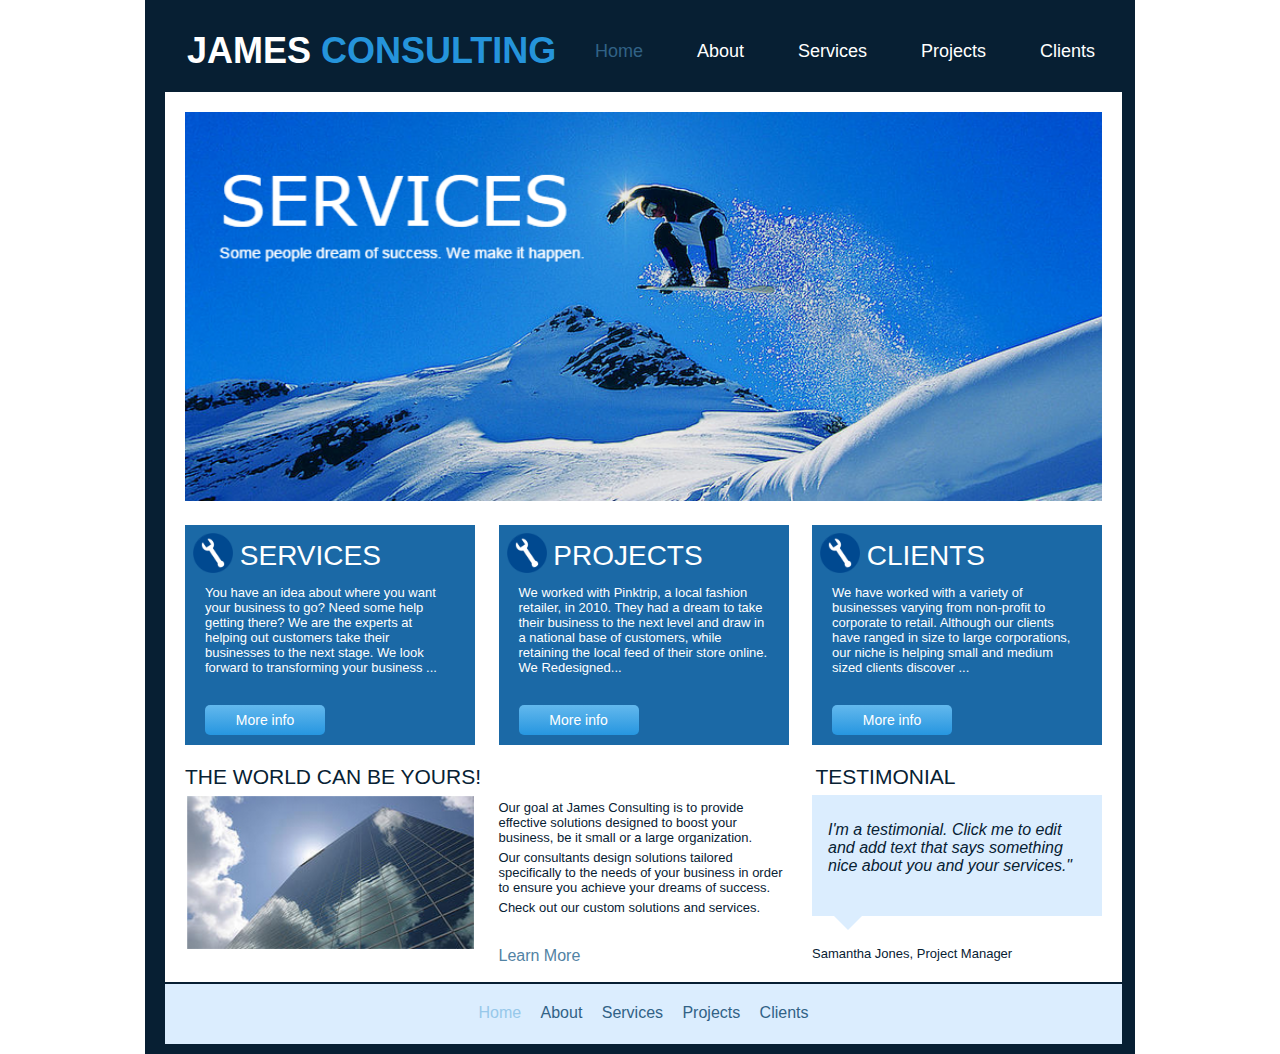
<file: Belt_Exam/index.html>
<!DOCTYPE html>
<html lang="en">
<head>
  <title>James Consulting</title>
  <link rel="stylesheet" type="text/css" href="style.css">
</head>
<body>
  <div id="wrapper">
    <header>
      <h1>JAMES <span class="blue-one">CONSULTING</span></h1>
      <div id="nav-header">
        <a href="#" class="blue-head">Home</a>
        <a href="#" class="white">About</a>
        <a href="#" class="white">Services</a>
        <a href="#" class="white">Projects</a>
        <a href="#" class="white">Clients</a>
      </div>
    </header>
    <div id="white-box">
      <div id="img-box">
        <img src="images/main_img.png" alt="main" class="main-img">
      </div>
      <div class="container">
        <div class="mini-box">
          <div class="box-header">
            <div class="logo-box">
              <img src="images/icon.png" alt="icon" class="icon-img">
            </div>
            <p class="header">SERVICES</p>
          </div>
          <p class="main-text">You have an idea about where you want your business to go? Need some help getting there? We are the experts at helping out customers take their businesses to the next stage. We look forward to transforming your business ...</p>
          <input type="button" value="More info" class="more-info"> 
        </div>
        <div class="mini-box">
          <div class="box-header">
            <div class="logo-box">
              <img src="images/icon.png" alt="icon" class="icon-img">
            </div>
            <p class="header">PROJECTS</p>
          </div>
          <p class="main-text">We worked with Pinktrip, a local fashion retailer, in 2010. They had a dream to take their business to the next level and draw in a national base of customers, while retaining the local feed of their store online.<br>We Redesigned...</p>
          <input type="button" value="More info" class="more-info"> 
        </div>
        <div class="mini-box">
          <div class="box-header">
            <div class="logo-box">
              <img src="images/icon.png" alt="icon" class="icon-img">
            </div>
            <p class="header">CLIENTS</p>
          </div>
          <p class="main-text">We have worked with a variety of businesses varying from non-profit to corporate to retail. Although our clients have ranged in size to large corporations, our niche is helping small and medium sized clients discover ...</p>
          <input type="button" value="More info" class="more-info"> 
        </div>
      </div>
      <div id="mid-row">
        <p class="row-text">THE WORLD CAN BE YOURS!</p> <p class="row-test">TESTIMONIAL</p>
      </div>
      <div class="container">
        <div class="secondary-box">
          <img src="images/building.png" alt="building" class="building-img">
        </div>
        <div class="secondary-box">
          <p class="secondary-text">Our goal at James Consulting is to provide effective solutions designed to boost your business, be it small or a large organization.</p>
          <p class="secondary-text">Our consultants design solutions tailored specifically to the needs of your business in order to ensure you achieve your dreams of success.</p>
          <p class="secondary-text-bottom">Check out our custom solutions and services.</p>
          <a href="#" class="learn-link">Learn More</a>
        </div>
        <div class="secondary-box">
          <div class="speech-bubble">
              <p class="triangle-isosceles">I'm a testimonial. Click me to edit and add text that says something nice about you and your services."</p>
          </div>
        <p class="last-text">Samantha Jones, Project Manager</p>
        </div>
      </div>
    </div>
    <footer>
      <div id="footer-box">
        <a href="3" class="bottom-link">Home</a>
        <a href="#" class="blue-head">About</a>
        <a href="#" class="blue-head">Services</a>
        <a href="#" class="blue-head">Projects</a>
        <a href="#" class="blue-head">Clients</a>
      </div>
    </footer>
  </div>
</body>
</html>
</file>
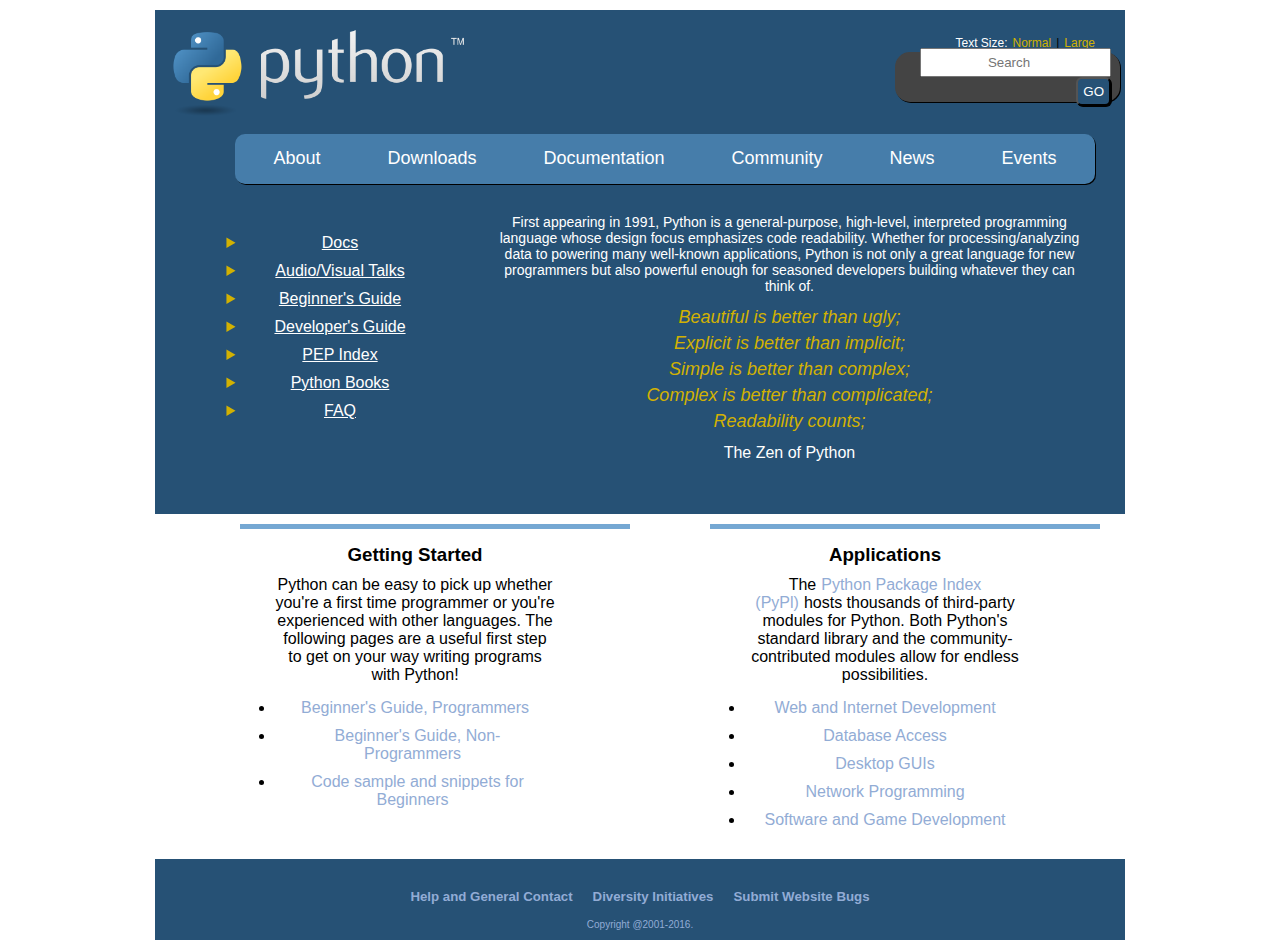
<file: CSS/About_Python/index.html>
<!DOCTYPE html>
<html lang="en">
<head>
  <title>About Python</title>
  <link rel="stylesheet" type="text/css" href="style.css">
</head>
<body>
  <div id="wrapper">
    <header>
      <img src="images/python.png" alt="python" width="350px" >
      <div id="text-size">
        <p class="no-padding">Text Size:<a href="#" class="yellow">Normal</a><span class="black">|</span><a href="#" class="yellow">Large</a></p>
        <div id="search-box">
          <form>
            <input type="search" placeholder="Search">
            <input type="submit" value="GO" class="button">
          </form> 
        </div>
      </div>
    </header>
    <div id="main-container">
      <div id="nav-bar">
        <a href="#" class="nav">About</a>
        <a href="#" class="nav">Downloads</a>
        <a href="#" class="nav">Documentation</a>
        <a href="#" class="nav">Community</a>
        <a href="#" class="nav">News</a>
        <a href="#" class="nav">Events</a>
      </div>
      <div id="nav-list">
        <ul id="nav-bullets">
          <li><a href="#" class="list">Docs</a></li>
          <li><a href="#" class="list">Audio/Visual Talks</a></li>
          <li><a href="#" class="list">Beginner's Guide</a></li>
          <li><a href="#" class="list">Developer's Guide</a></li>
          <li><a href="#" class="list">PEP Index</a></li>
          <li><a href="#" class="list">Python Books</a></li>
          <li><a href="#" class="list">FAQ</a></li>
        </ul>
      </div>
      <div id="main-content">
        <p class="main-text">First appearing in 1991, Python is a general-purpose, high-level, interpreted programming language whose design focus emphasizes code readability. Whether for processing/analyzing data to powering many well-known applications, Python is not only a great language for new programmers but also powerful enough for seasoned developers building whatever they can think of.</p>
        <p class="yellow-text">Beautiful is better than ugly;<br>Explicit is better than implicit;<br>Simple is better than complex;<br>Complex is better than complicated;<br>Readability counts;</p>
        <p>The Zen of Python</p>
      </div>
    </div>
    <div id="box">
      <div id="secondary-container">
        <div id="column">
          <div id="text-box">
            <h3>Getting Started</h3>
            <p>Python can be easy to pick up whether you're a first time programmer or you're experienced with other languages. The following pages are a useful first step to get on your way writing programs with Python!</p>
            <ul class="content-bullets">
              <li><a href="#" class="blue">Beginner's Guide, Programmers</a></li>
              <li><a href="#" class="blue">Beginner's Guide, Non-Programmers</a></li>
              <li><a href="#" class="blue">Code sample and snippets for Beginners</a></li>
            </ul>
          </div>
        </div>
        <div id="column">
          <div id="text-box">
            <h3>Applications</h3>
            <p>The<a href="x" class="blue">Python Package Index (PyPl)</a>hosts thousands of third-party modules for Python. Both Python's standard library and the community-contributed modules allow for endless possibilities.</p>
            <ul class="content-bullets">
              <li><a href="#" class="blue">Web and Internet Development</a></li>
              <li><a href="#" class="blue">Database Access</a></li>
              <li><a href="#" class="blue">Desktop GUIs</a></li>
              <li><a href="#" class="blue">Network Programming</a></li>
              <li><a href="#" class="blue">Software and Game Development</a></li>
            </ul>
          </div>
        </div>
      </div>
    </div>
    <footer>
      <h5><a href="#" class="blue">Help and General Contact</a></h5>
      <h5><a href="#" class="blue">Diversity Initiatives</a></h5>
      <h5><a href="#" class="blue">Submit Website Bugs</a></h5>
    </footer>
    <div class="copyright">
      <p id="copyright">Copyright @2001-2016.</p>
    </div>
  </div>
</body>
</html>
</file>
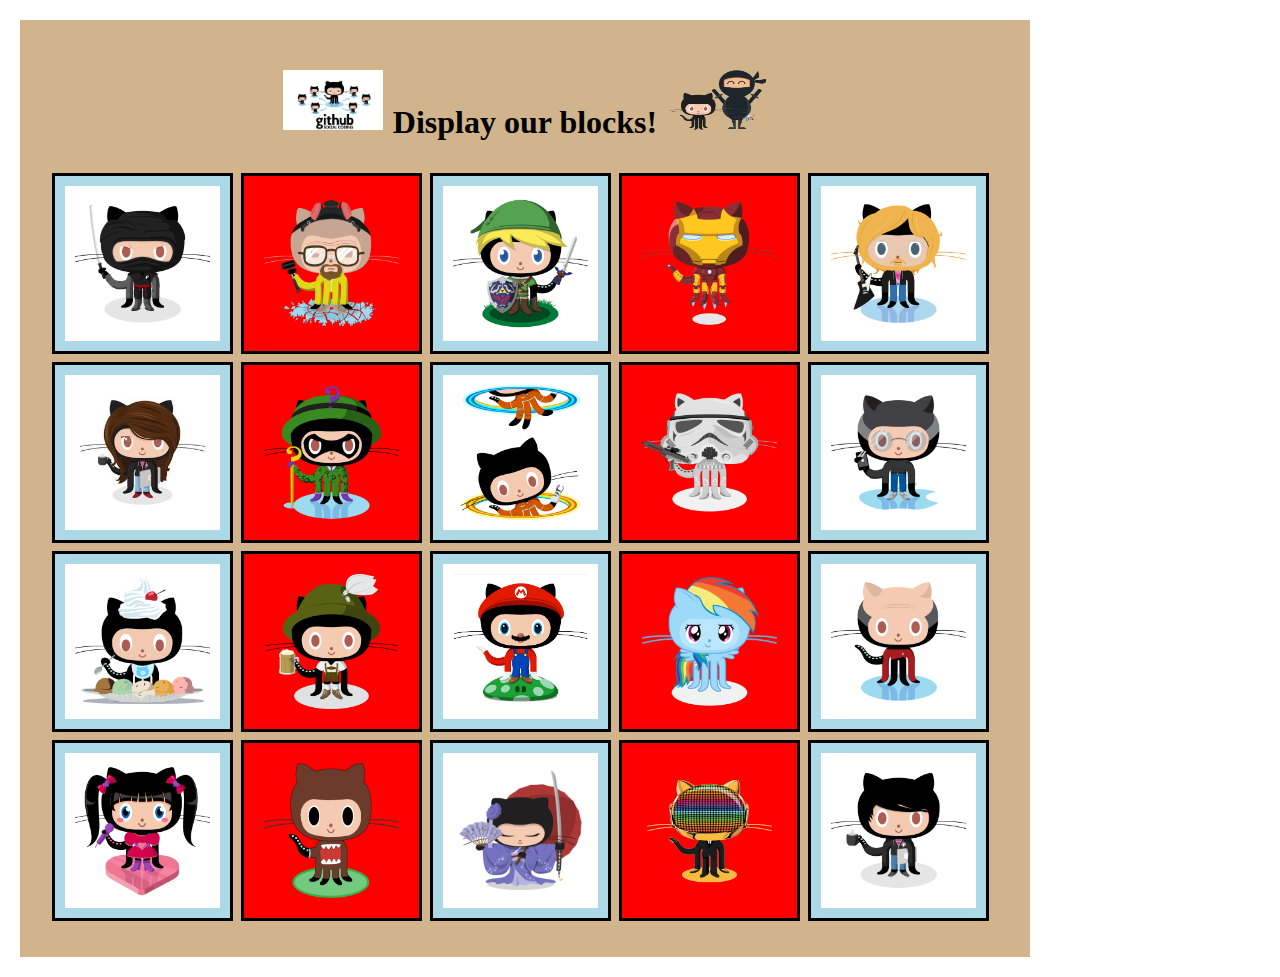
<file: CSS/Displaying_Blocks/index.html>
<!DOCTYPE html>
<html lang="en">
<head>
  <title>Position Practice</title>
  <link rel="stylesheet" type="text/css" href="style.css">
</head>
<body>
  <div id="wrapper">
    <div id="header">
      <h1><img src="images/github.jpg" alt="github" width="100" height="60" class="file">Display our blocks!<img src="images/catandninja.png" alt="catandninja" width="100" height="60" class="file"></h1>
    </div>
    <div id="main_content">
      <img src="images/dojocat.jpg" alt="dojocat" class="blue">
      <img src="images/heisencat.png" alt="heisencat" class="red">
      <img src="images/linkcat.png" alt="linkcat" class="blue">
      <img src="images/ironcat.png" alt="ironcat" class="red">
      <img src="images/defunktocat.png" alt="defunktocat" class="blue">
      <img src="images/coder2.jpg" alt="coder2" class="blue">
      <img src="images/riddlocat.png" alt="riddlocat" class="red">
      <img src="images/chellocat.jpg" alt="chellocat" class="blue">
      <img src="images/stormtroopocat.png" alt="stormtroopocat" class="red">
      <img src="images/visionary.jpg" alt="visionary" class="blue">
      <img src="images/cherry.jpg" alt="cherry" class="blue">
      <img src="images/oktobercat.png" alt="oktobercat" class="red">
      <img src="images/mario.png" alt="mario" class="blue">
      <img src="images/cooler.png" alt="cooler" class="red">
      <img src="images/jean-luc-picat.jpg" alt="jean-luc-picat" class="blue">
      <img src="images/aidorucat.png" alt="aidorucat" class="blue">
      <img src="images/domo-cat.png" alt="domo-cat" class="red">
      <img src="images/kantana.jpg" alt="kantana" class="blue">
      <img src="images/daftpunk.gif" alt="daftpunk" class="red">
      <img src="images/codercat.jpg" alt="codercat" class="blue">
    </div>
  </div>
</body>
</html>
</file>
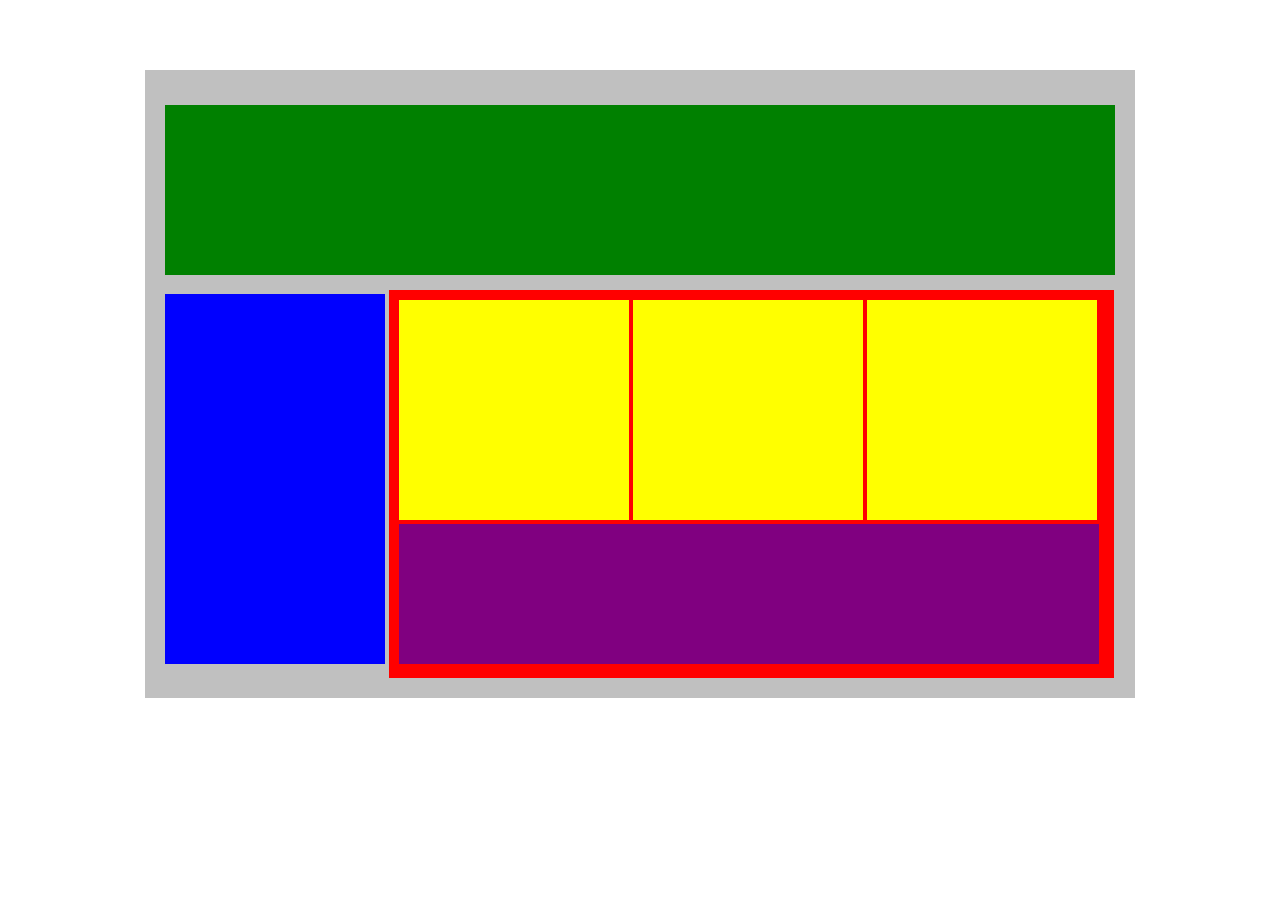
<file: CSS/Plotting_Blocks/index.html>
<!DOCTYPE html>
<html lang="en">
   <head>
      <title>Position Practice</title>
      <link rel="stylesheet" type="text/css" href="style.css">
   </head>
   <body>
       <div id="wrapper">
         <div id="header"></div>
         <div id="navigation"></div>
         <div id="main_content">
            <div class="subcontents"></div>
            <div class="subcontents"></div>
            <div class="subcontents"></div>
            <div id="advertisement"></div>
         </div>
      </div><!-- end of wrapper -->
   </body>
</html>
</file>
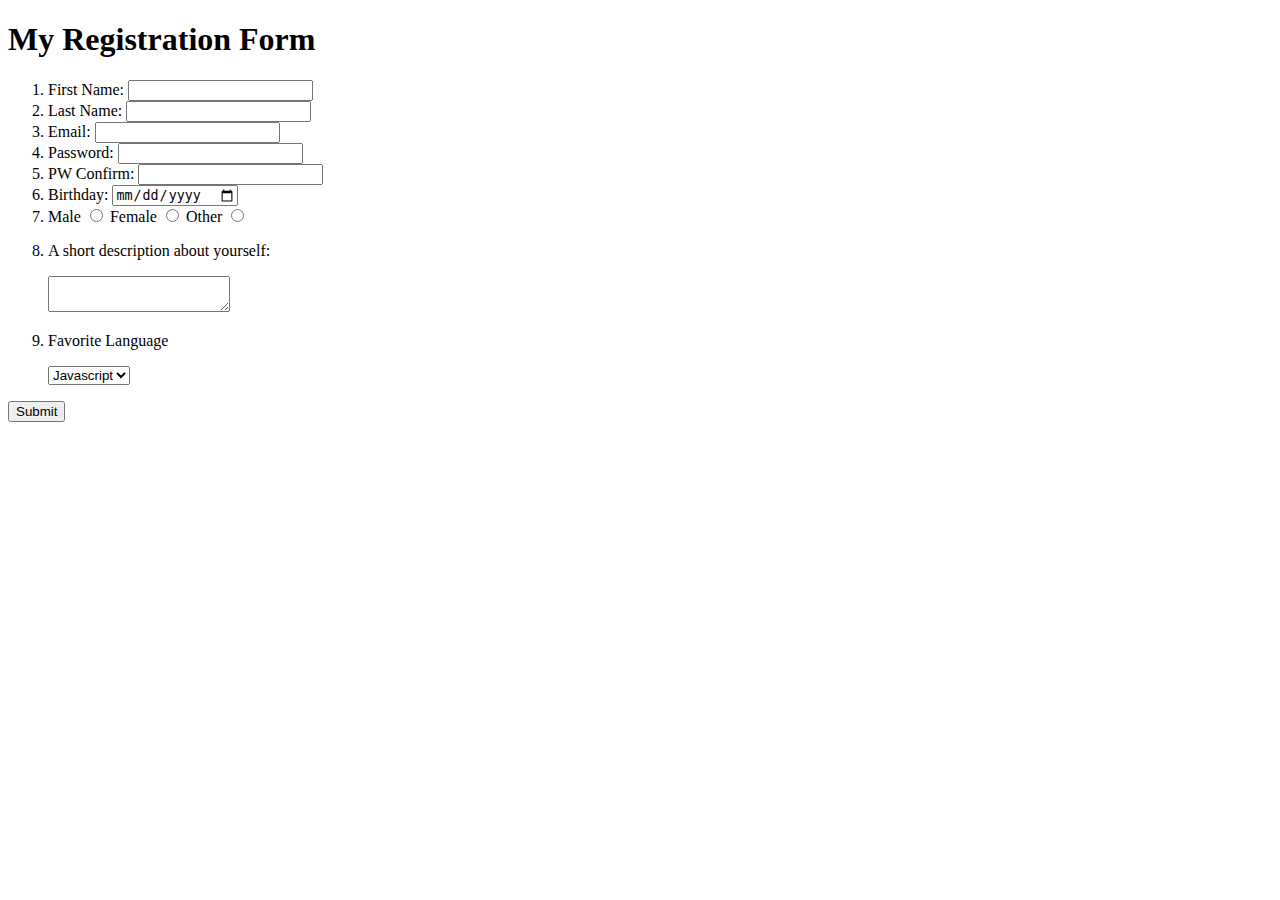
<file: HTML/Registration_Form/index.html>
<!DOCTYPE html>
<html>
  <head>
    <h1>My Registration Form</h1>
  </head>
  <body>
    <ol>
      <li>
        <label for="first_name">First Name:</label>
        <input type="text" id="first_name" name="first_name">
      </li><li>
        <label for="last_name">Last Name:</label>
        <input type="text" id="last_name" name="last_name">
      </li><li>
        <label for="email">Email:</label>
        <input type="text" id="email" name="email">
      </li><li>
        <label for="password">Password:</label>
        <input type="password" id="password" name="password">
      </li><li>
        <label for="password">PW Confirm:</label>
        <input type="password" id="pwconfirm" name="pwconfirm">
      </li><li>
        <label for="birthday">Birthday:</label>
        <input type="date" id="birthday" name="birthday">
      </li><li>
        <label for="male">Male</label>
        <input type="radio" id="male" name="gender" value="male">
        <label for="female">Female</label>
        <input type="radio" id="female" name="gender" value="female">
        <label for="other">Other</label>
        <input type="radio" id="other" name="gender" value="other">
      </li><li>
        <p>A short description about yourself:</p>
        <textarea name="description"></textarea>
      </li><li>
        <p>Favorite Language</p>
        <select name="language">
          <option value="Javascript">Javascript</option>
          <option value="Python">Python</option>
          <option value="C#">C#</option>
        </select>
      </li>
    </ol>
    <input type="submit" value="Submit">
  </body>
</html>
</file>
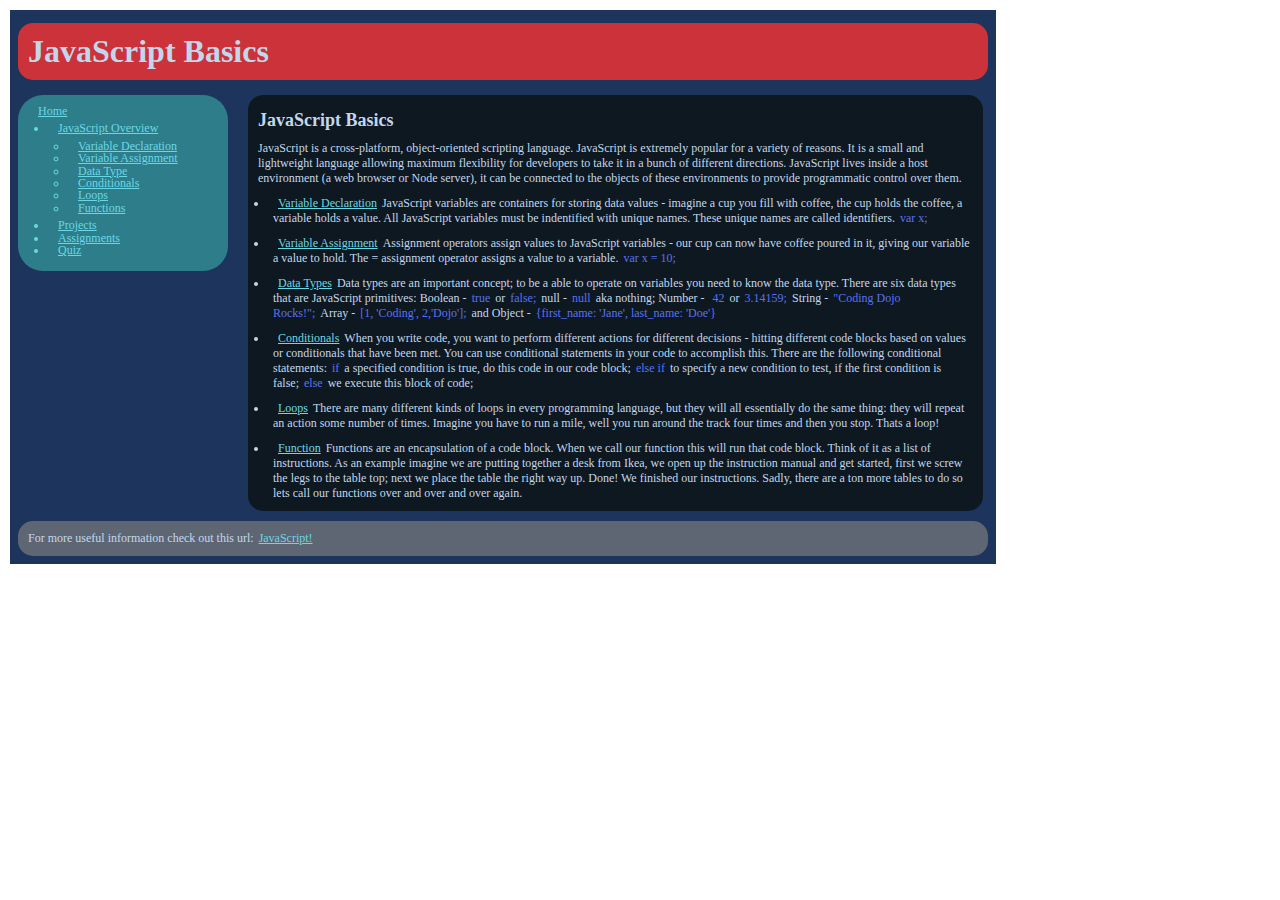
<file: Javascript/Javascript_Basics/index.html>
<!DOCTYPE html>
<html lang="en">
  <head>
    <title>Position Practice</title>
    <link rel="stylesheet" type="text/css" href="style.css">
  </head>
  <body>
    <div id="wrapper">
      <div id="header">
        <h1>JavaScript Basics</h1>
      </div>
      <div id="navigation">
        <p><a href="#">Home</a></p>
        <ul>
          <li><a href="#">JavaScript Overview</a></li>
            <ul>
              <li><a href="#">Variable Declaration</a></li>
              <li><a href="#">Variable Assignment</a></li>
              <li><a href="#">Data Type</a></li>
              <li><a href="#">Conditionals</a></li>
              <li><a href="#">Loops</a></li>
              <li><a href="#">Functions</a></li>
            </ul>
          <li><a href="#">Projects</a></li>
          <li><a href="#">Assignments</a></li>
          <li><a href="#">Quiz</a></li>
        </ul>
      </div>
      <div id="main_content">
        <h2>JavaScript Basics</h2>
        <p>JavaScript is a cross-platform, object-oriented scripting language. JavaScript is extremely popular for a variety of reasons. It is a small and lightweight language allowing maximum flexibility for developers to take it in a bunch of different directions. JavaScript lives inside a host environment (a web browser or Node server), it can be connected to the objects of these environments to provide programmatic control over them.</p>
        <li id="main-list"><a href="#">Variable Declaration</a>JavaScript variables are containers for storing data values - imagine a cup you fill with coffee, the cup holds the coffee, a variable holds a value. All JavaScript variables must be indentified with unique names. These unique names are called identifiers.<span class = darkText>var x;</span></li>
        <li id="main-list"><a href="#">Variable Assignment</a>Assignment operators assign values to JavaScript variables - our cup can now have coffee poured in it, giving our variable a value to hold. The = assignment operator assigns a value to a variable.<span class= darkText>var x = 10;</span></li>
        <li id="main-list"><a href="#">Data Types</a>Data types are an important concept; to be a able to operate on variables you need to know the data type. There are six data types that are JavaScript primitives: Boolean -<span class=darkText>true</span>or<span class=darkText>false;</span>null -<span class=darkText>null</span>aka nothing; Number - <span class=darkText>42</span>or<span class=darkText>3.14159;</span>String -<span class=darkText>"Coding Dojo Rocks!";</span>Array -<span class=darkText>[1, 'Coding', 2,'Dojo'];</span>and Object -<span class=darkText>{first_name: 'Jane', last_name: 'Doe'}</span></li>
        <li id="main-list"><a href="#">Conditionals</a>When you write code, you want to perform different actions for different decisions - hitting different code blocks based on values or conditionals that have been met. You can use conditional statements in your code to accomplish this. There are the following conditional statements:<span class=darkText>if</span>a specified condition is true, do this code in our code block;<span class=darkText>else if</span>to specify a new condition to test, if the first condition is false;<span class=darkText>else</span>we execute this block of code;</li>
        <li id="main-list"><a href="#">Loops</a>There are many different kinds of loops in every programming language, but they will all essentially do the same thing: they will repeat an action some number of times. Imagine you have to run a mile, well you run around the track four times and then you stop. Thats a loop!</li>
        <li id="main-list"><a href="#">Function</a>Functions are an encapsulation of a code block. When we call our function this will run that code block. Think of it as a list of instructions. As an example imagine we are putting together a desk from Ikea, we open up the instruction manual and get started, first we screw the legs to the table top; next we place the table the right way up. Done! We finished our instructions. Sadly, there are a ton more tables to do so lets call our functions over and over and over again.</li>
      </div>
      <div id="footer">
        <p>For more useful information check out this url:<a href="#">JavaScript!</a></p>
      </div>
    </div>
  </body>
</html>
</file>
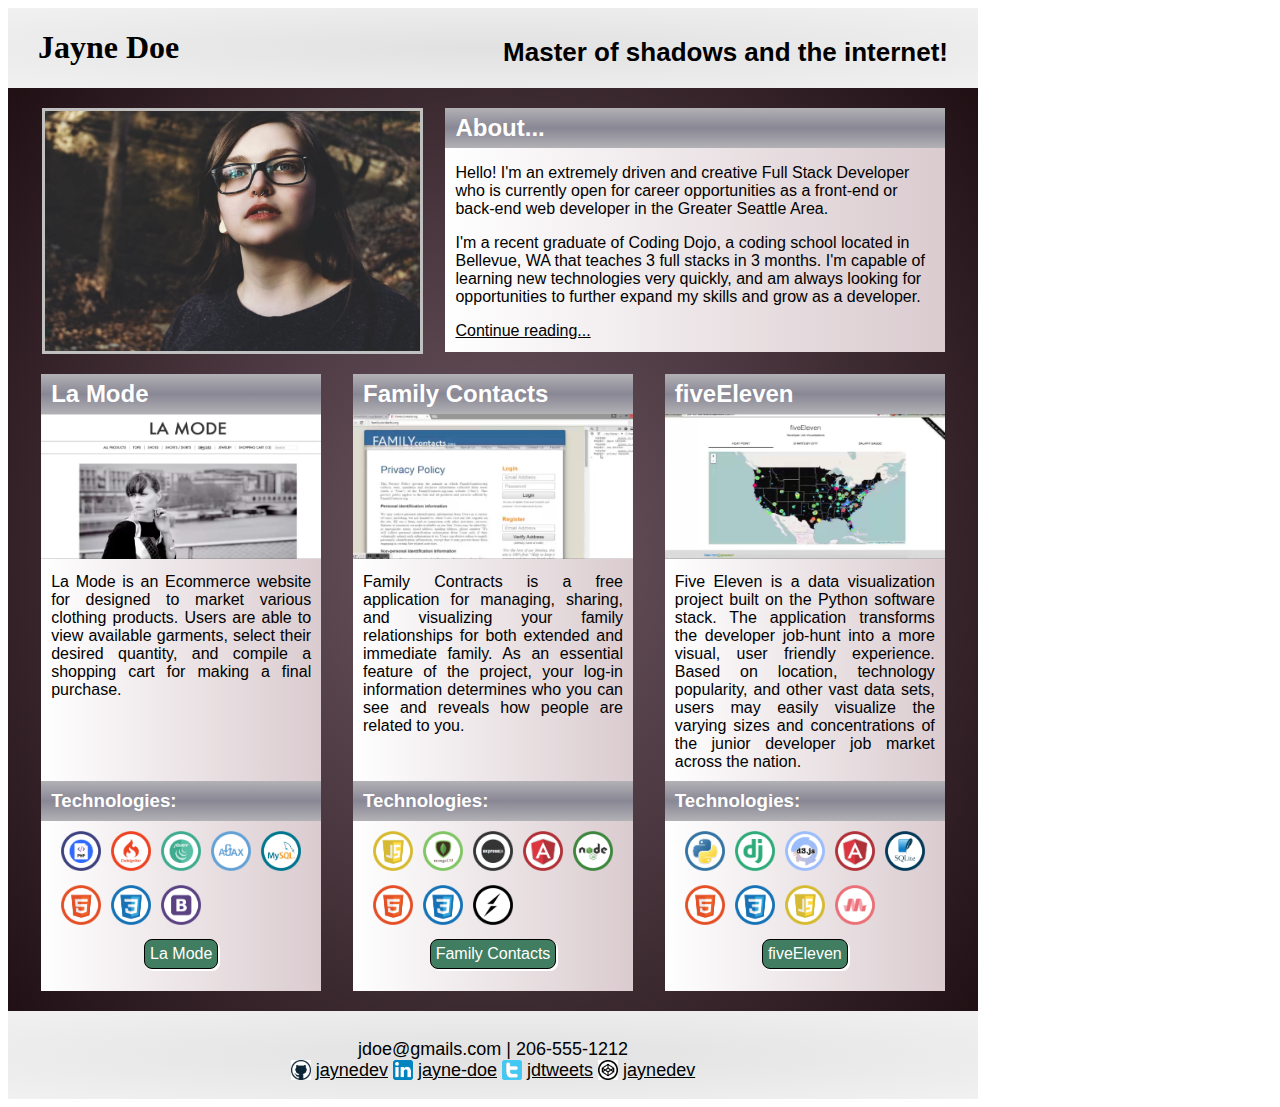
<file: Javascript/Portfolio/index.html>
<!DOCTYPE html>
<html lang="en">
  <head>
    <title>Jayne Doe - Portfolio</title>
    <link rel="stylesheet" type="text/css" href="style.css">
  </head>
  <body>
    <div id="wrapper">
      <div id="header">
        <h1 class="name">Jayne Doe</h1>
        <h1 class="secondary">Master of shadows and the internet!</h1>
      </div>
      <div id="self-image">
        <img src="images/photo_of_me.jpg" alt="self-image" style="width:375px;height:240px;">
      </div>
      <div class="about">
        <div class="banner">
          <h2>About...</h2>
        </div>
        <div class="about-text">
          <p>Hello! I'm an extremely driven and creative Full Stack Developer who is currently open for career opportunities as a front-end or back-end web developer in the Greater Seattle Area.</p>
          <p>I'm a recent graduate of Coding Dojo, a coding school located in Bellevue, WA that teaches 3 full stacks in 3 months. I'm capable of learning new technologies very quickly, and am always looking for opportunities to further expand my skills and grow as a developer.</p>
          <a href="#">Continue reading...</a>
        </div>
      </div>
      <div class="container">
        <div class="item">
          <div class="banner">
            <h2>La Mode</h2>
          </div>
          <img src="images/lamode.png" alt="lamode" style="width:280px;height:145px;">
          <div class="text-box">
            <p class="margin">La Mode is an Ecommerce website for designed to market various clothing products. Users are able to view available garments, select their desired quantity, and compile a shopping cart for making a final purchase.</p>
          </div>
        </div>
        <div class="item">
          <div class="banner">
            <h2>Family Contacts</h2>
          </div>
          <img src="images/familycontacts.png" alt="familycontacts" style="width:280px;height:145px;">
          <div class="text-box">
            <p class="margin">Family Contracts is a free application for managing, sharing, and visualizing your family relationships for both extended and immediate family. As an essential feature of the project, your log-in information determines who you can see and reveals how people are related to you.</p>
          </div>
        </div>
        <div class="item">
          <div class="banner">
            <h2>fiveEleven</h2>
          </div>
          <img src="images/fiveEleven.png" alt="fiveEleven" style="width:280px;height:145px;">
          <div class="text-box">
            <p class="margin">Five Eleven is a data visualization project built on the Python software stack. The application transforms the developer job-hunt into a more visual, user friendly experience. Based on location, technology popularity, and other vast data sets, users may easily visualize the varying sizes and concentrations of the junior developer job market across the nation.</p>
          </div>
        </div>
      </div>
      <div class="container">
        <div class="item">
          <div class="banner">
            <h3>Technologies:</h3>
          </div>
          <div class="text-box">
            <div class="logo"><img src="images/php.png" alt="php" style="width:40px;height:40px;"></div>
            <div class="logo"><img src="images/codeigniter.png" alt="igniter" style="width:40px;height:40px;"></div>
            <div class="logo"><img src="images/jQuery.png" alt="jquery" style="width:40px;height:40px;"></div>
            <div class="logo"><img src="images/ajax.png" alt="ajax" style="width:40px;height:40px;"></div>
            <div class="logo"><img src="images/mysql.png" alt="mysql" style="width:40px;height:40px;"></div>
            <div class="logo"><img src="images/HTML.png" alt="html" style="width:40px;height:40px;"></div>
            <div class="logo"><img src="images/CSS.png" alt="css" style="width:40px;height:40px;"></div>
            <div class="logo"><img src="images/bootstrap.png" alt="bootstrap" style="width:40px;height:40px;"></div>
          </div>
          <div class="submit">
            <input type="submit" value="La Mode" class="button"> 
          </div>
        </div>
        <div class="item">
          <div class="banner">
            <h3>Technologies:</h3>
          </div>
          <div class="text-box">
            <div class="logo"><img src="images/JavaScript.png" alt="javascript" style="width:40px;height:40px;"></div>
            <div class="logo"><img src="images/mongodb.png" alt="mongodb" style="width:40px;height:40px;"></div>
            <div class="logo"><img src="images/expressjs.png" alt="expressjs" style="width:40px;height:40px;"></div>
            <div class="logo"><img src="images/angular.png" alt="angular" style="width:40px;height:40px;"></div>
            <div class="logo"><img src="images/nodejs.png" alt="nodejs" style="width:40px;height:40px;"></div>
            <div class="logo"><img src="images/HTML.png" alt="html" style="width:40px;height:40px;"></div>
            <div class="logo"><img src="images/CSS.png" alt="css" style="width:40px;height:40px;"></div>
            <div class="logo"><img src="images/socket.png" alt="socket" style="width:40px;height:40px;"></div>
          </div>
          <div class="submit">
            <input type="submit" value="Family Contacts" class="button"> 
          </div>
        </div>
        <div class="item">
          <div class="banner">
            <h3>Technologies:</h3>
          </div>
          <div class="text-box">
            <div class="logo"><img src="images/python.png" alt="python" style="width:40px;height:40px;"></div>
            <div class="logo"><img src="images/django.png" alt="django" style="width:40px;height:40px;"></div>
            <div class="logo"><img src="images/d3.png" alt="d3" style="width:40px;height:40px;"></div>
            <div class="logo"><img src="images/angular.png" alt="angular" style="width:40px;height:40px;"></div>
            <div class="logo"><img src="images/sqlite.png" alt="sqlite" style="width:40px;height:40px;"></div>
            <div class="logo"><img src="images/HTML.png" alt="html" style="width:40px;height:40px;"></div>
            <div class="logo"><img src="images/CSS.png" alt="css" style="width:40px;height:40px;"></div>
            <div class="logo"><img src="images/JavaScript.png" alt="javascript" style="width:40px;height:40px;"></div>
            <div class="logo"><img src="images/materialize.png" alt="materialize" style="width:40px;height:40px;"></div>
          </div>
          <div class="submit">
            <input type="submit" value="fiveEleven" class="button"> 
          </div>
        </div>
      </div>
      <footer>
        <p>jdoe@gmails.com | 206-555-1212<br><img src="images/github.png" alt="github" style="width:20px;height:20px;" class="link"> <a href="#">jaynedev</a> <img src="images/linkedin.png" alt="linkedin" style="width:20px;height:20px;" class="link"> <a href="#">jayne-doe</a> <img src="images/twitter.png" alt="twitter" style="width:20px;height:20px;" class="link"> <a href="#">jdtweets</a> <img src="images/codepen.png" alt="codepen" style="width:20px;height:20px;" class="link"> <a href="#">jaynedev</a></p>
      </footer>
    </div>
  </body>
</html>
</file>
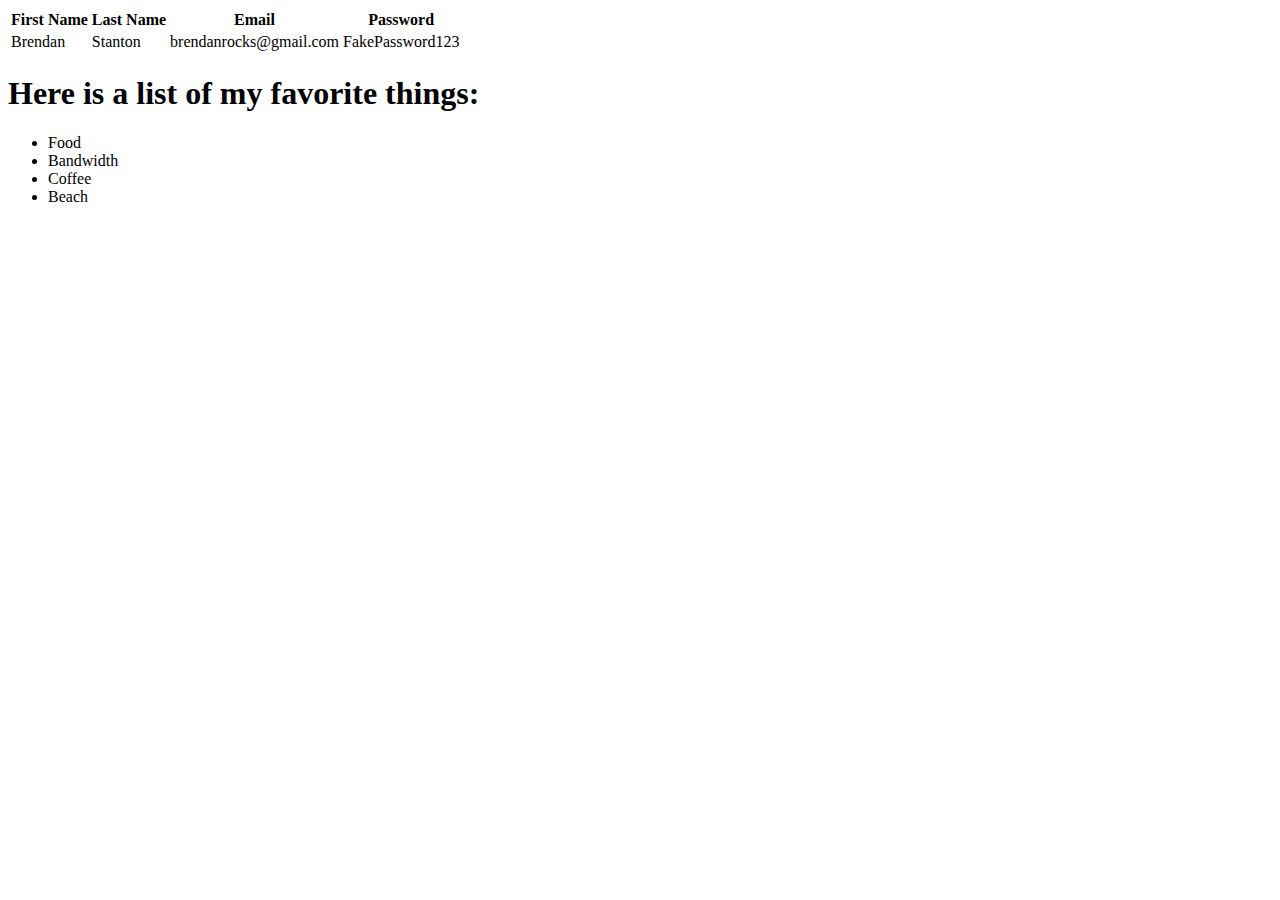
<file: HTML/Indentation_Practice/TooManyIndents.html>
<!DOCTYPE html>
<html>
  <head>
    <title>Basic II</title>
  </head>
  <body>
    <table> 
      <thead>
        <tr>
          <th>First Name</th>
          <th>Last Name</th>
          <th>Email</th>
          <th>Password</th>
        </tr>
      </thead>
      <tbody>
        <tr>
          <td>Brendan</td>
          <td>Stanton</td>
          <td>brendanrocks@gmail.com</td>
          <td> FakePassword123 </td>
        </tr>
      </tbody>
    </table>
    <h1>Here is a list of my favorite things:</h1>
    <ul>
      <li>Food</li>
      <li>Bandwidth</li>
      <li>Coffee</li>
      <li>Beach</li>
    </ul>
  </body>
</html>
</file>
<file: Belt_Exam/style.css>
* {
  margin: 0px;
  padding: 0px;
  font-family: sans-serif;
}
header {
  display: flex;
  margin-top: 20px;
  padding-left: 20px;
  padding-right: 20px;
  justify-content: space-between;
  align-items: center;
  min-height: 20px;
}
footer {
  display: flex;
  justify-content: center;
  align-items: center;
  background-color: rgb(219, 237, 254);
  width: 957px;
  height: 60px;
  margin: 2px 8px 0px 10px;
}
h1 {
  color: white;
  padding-left: 12px;
  font-size: 36px;
}
h2 {
  vertical-align: top;
}
#wrapper {
  width: 970px;
  background-color: rgb(7, 31, 51);
  padding: 10px;
  margin: 0 auto;
}
#nav-header {
  display: flex;
  justify-content: space-between;
  width: 500px;
  font-size: 18px;
  padding-right: 10px;
}
#white-box {
  width: 957px;
  margin: 20px 8px 0px 10px;
  background-color: white;
  min-height: 875px;
  padding-top: 15px;
}
#img-box {
  display: block;
  margin-left: 20px;
  margin-top: 5px;
  min-height: 100px;
  width: 917px;
}
#mid-row {
  width: 917px;
  height: 20px;
  margin: 20px 0px -10px 20px;
}
#footer-box {
  display: flex;
  justify-content: space-between;
  align-items: baseline;
  margin-top: 10px;
  width: 330px;
  height: 30px;
}
.container {
  width: 917px;
  display: flex;
  justify-content: space-between;
  min-height: 200px;
  margin-left: 20px;
  margin-bottom: 10px;
}
.mini-box {
  width: 270px;
  height: 200px;
  margin-top: 20px;
  padding: 10px;
  background-color: rgb(27, 105, 166);
}
.secondary-box {
  width: 290px;
  margin-top: 20px;
  height: 160px;
}
.box-header {
  display: flex;
  justify-content: flex-start;
  width: 290px;
  height: 40px;
}
.logo-box {
  border-radius: 15px;
  background-color: white;
  height: 85%;
  width: 12%;
  margin-right: 10px;
}

.more-info {
  width: 120px;
  height: 30px;
  background-image: linear-gradient(rgb(99, 184, 237), rgb(38, 150, 224));
  margin-left: 10px;
  border-radius: 5px;
  color: white;
  font-size: 14px;
  border: 0px
}
.row-text {
  color: rgb(7, 33, 51);
  font-size: 21px;
  margin-right: 330px;
  display: inline-block;
}
.row-test {
  color: rgb(7, 33, 51);
  font-size: 21px;
  display: inline-block;
}
.main-text {
  color: white;
  margin-left: 10px;
  margin: 10px 10px 30px 10px;
  font-size: 13px;
}
.secondary-text {
  color: rgb(7, 33, 51);
  margin-top: 5px;
  text-align: left;
  font-size: 13px;
}
.secondary-text-bottom {
  color: rgb(7, 33, 51);
  margin-top: 5px;
  text-align: left;
  font-size: 13px;
  margin-bottom: 32px;
}
.last-text {
  color: rgb(7, 33, 51);
  margin-top: 5px;
  margin-bottom: -10px;
  text-align: left;
  font-size: 13px;
}
.main-img {
  width: 100%;
}
.building-img {
  width: 100%;
}
.header {
  margin-top: 5px;
  font-size: 28px;
  color: white;
}
.icon-img {
  display: inline-block;
  height: 40px;
  width: 40px;
  margin: -2px 10px 0px -2px;
}
.blue-one {
  color: rgb(37, 148, 219);
}
.triangle-isosceles {
  position: relative;
  padding: 15px;
  margin: 16px 0px 30px 0px;
  color: rgb(7, 33, 51);
  border: solid 1px;
  border-color: rgb(219, 237, 254);
  background-color: rgb(219, 237, 254);
  font-style: italic;
  padding-top: 25px;
  padding-bottom: 40px;
  margin-top: 0px;
}
.triangle-isosceles:after {
  content: "";
  position: absolute;
  bottom: -15px;
  left: 20px;
  border-width: 15px 15px 0;
  border-style: solid;
  border-color: rgb(219, 237, 254) transparent;
  display: block;
  width: 0;
}
a.blue-head:link {
  color: rgb(49, 98, 134);
  text-decoration: none;
}
a.blue-head:visited {
  color: rgb(49, 98, 134);
}
a.learn-link:link {
  text-decoration: none;
  color: rgb(82, 131, 164);
}
a.learn-link:visited {
  color: rgb(82, 131, 164);
}
a.white:link {
  color: white;
  text-decoration: none;
}
a.white:visited {
  color: white;
}
a.bottom-link:link {
  color: rgb(151, 200, 234);
  text-decoration: none;
}
a.bottom-link:visited {
  color: rgb(151, 200, 234);
}
</file>
<file: Javascript/Javascript_Basics/style.css>
*{ 
  margin: 0px;
  padding: 5px;
}
#wrapper{
  width: 970px;
  background-color: rgb(29, 52, 92);
  padding: 8px;
}
#header{
  display: flex;
  text-align: center;
  min-height: 20px;
  background-color: rgb(204,50,58);
  border-radius: 15px;
  margin: 5px auto;
  color: rgb(195,215,235);
}
#navigation{
  margin-top:10px;
  vertical-align: top;
  padding: 10px;
  padding-right: 0px;
  margin-left: auto;
  min-height: 100px;
  width: 200px;
  background-color: rgb(46,125,139);
  color: rgb(105,216,228);
  border-radius: 25px;
  line-height: 0.2;
  display:inline-block;
  font-size: 12px;
}
#main_content{
  padding-top: 10px;
  margin-top:10px;
  margin-left: 16px;
  align-self: flex-end;
  border-radius: 15px;
  min-height: 350px;
  width: 725px;
  background-color: rgb(14, 24, 33);
  display:inline-block;
  color: rgb(195,215,235);
  font-size: 12px;
}

#footer{
  margin-top:10px;
  min-height: 15px;
  border-radius: 15px;
  color: rgb(195,215,235);
  width: 960px;
  background-color: rgb(94,102,115);
  display:inline-block;
  font-size: 12px;
}

a { 
  color: rgb(105,216,228); 
} 

ul {
  padding-left: 20px;
}

.darkText{
  color: rgb(88, 114, 244);
}

#main-list{
  margin-left: 15px;
}
</file>
<file: Javascript/Portfolio/style.css>
* {
  font-family: sans-serif;
}
#wrapper {
  width: 970px;
  background-image: radial-gradient(rgb(111, 89, 100), rgb(26, 10, 14));
  padding: 0px;
}

#header {
  display: flex;
  justify-content: space-between;
  background-image: radial-gradient(rgb(225, 225, 225), rgb(241, 241, 241));
  color: black;
}

#self-image {
  margin: 20px 5px 20px 34px;
  vertical-align: top;
  height: 240px;
  display: inline-block;
  border-style: solid;
  border-color: rgb(192, 192, 192);
}

.about {
  margin: 20px 26px 20px 13px;
  background-image: linear-gradient(to right, rgb(255, 255, 255), rgb(218, 203, 207));
  width: 500px;
  height: 244px;
  display: inline-block;
}

.container {
  display: flex;
  justify-content: space-evenly;
  padding-left: 20px;
  padding-right: 20px;
}

.item {
  justify-content: space-evenly;
  background-image: linear-gradient(to right, rgb(255, 255, 255), rgb(218, 203, 207));
  width: 280px;
  min-height: 210px;
}

.item+.item {
  justify-content: space-evenly;
  margin-left: 2%;
}

.banner {
  display: flex;
  align-items: center;
  padding-top: 0px;
  padding-bottom: 0px;
  height: 40px;
  color: white;
  padding-left: 10px;
  background-image: linear-gradient(rgb(178, 177, 181), rgb(136, 135, 148), rgb(178, 177, 181));
}

footer {
  padding-top: 10px;
  display: flex;
  justify-content: center;
  font-size: 18px;
  min-height: 50px;
  background-color: white;
  margin-top: 20px;
  color: black;
  padding-left: 10px;
  padding-right: 10px;
  text-align: center;
  background-image: radial-gradient(rgb(225, 225, 225), rgb(241, 241, 241));
}
.about-text {
  padding-left: 10px;
  padding-right: 10px;
}

.text-box {
  margin-top: 0px;
  padding: 10px;
  text-align: justify;
}

.image-box {
  padding: 10px;
  align-items: justify;
}

.logo {
  float: left;
  margin-left: 10px;
  margin-bottom: 10px;
}

a {
  color: black;
}

.margin {
  margin: 0px;
}

.link {
  vertical-align: -4px;
}

.submit {
  display: flex;
  justify-content: center;
  padding-left: 100px;
  padding-right: 100px;
  color: green;
}

.button {
  background-color: rgb(64, 125, 97);
  color: white;
  font-size: 16px;
  border: solid black 1px;
  padding: 5px;
  border-radius: 8px;
  box-shadow: 2px 2px;
  --box-shadow-color: grey;
}

.name {
  font-family: "Comic Sans MS", "Comic Sans", cursive;
  vertical-align: middle;
  padding-left: 30px;
}

.secondary {
  font-size: 26px;
  vertical-align: middle;
  padding-top: 12px;
  padding-right: 30px;
}
</file>
<file: CSS/About_Python/style.css>
/*CSS reset settings here*/
*{ 
  margin: 0px;
  padding: 5px;
  font-family:sans-serif;
}
#wrapper{
  width: 970px;
  background-color: rgb(38,81,117);
  padding: 0px;
  margin: 0 auto;
}
header{
  display: flex;
  justify-content: space-between;
  align-items: center;
  min-height: 20px;
}
#text-size{
  color: white;
  text-align: right;
  font-size: 12px;
  padding: 0px;
}
#search-box{
  display: flex;
  width: 185px;
  height: 10px;
  background-color: rgb(68,68,68);
  justify-content: space-evenly;
  align-items: center;
  padding: 20px;
  border-radius: 15px;
  box-shadow: 1px 1px black;
}
#main-container{
  width:860px;
  margin-left:75px;
  padding-bottom: 0px;
}
#secondary-container{
  display: flex;
  justify-content: space-between;
  width:860px;
  margin-left:75px;
}
#nav-bar{
  display: flex;
  justify-content: space-around;
  align-items: center;
  background-color: rgb(70,125,170);
  width: 850px;
  height: 40px;
  border-radius: 10px;
  box-shadow: 1px 1px black;
  color:white;
  text-decoration: none;
}
#nav-list{
  text-align: center;
  margin-top: 20px;
  padding-top:20px;
  vertical-align: top;
  width: 200px;
  display:inline-block;
  margin-right: 35px;
}
#main-content{
  text-align: center;
  margin-top: 20px;
  vertical-align: top;
  display:inline-block;
  font-size: 8;
  width: 600px;
  height: 300px;
  color: white;
}
#box{
  margin:0px;
  width:960px;
  background-color: white;
}
#column{
  border-top: 5px solid rgb(117,168,211);
  display: inline-block;
  width: 380px;
}
#text-box{
  margin-left: 20px;
  width: 290px;
  text-align: center;
}
footer{
  display: flex;
  justify-content: center;
  padding-left: 150px;
  padding-right: 150px;
  padding-top: 25px;
  padding-bottom: 0px;
}
.copyright{
  text-align: center;
  color:rgb(146,172,213);
  font-size: 10px;
}
.button{
  background-color: rgb(38,81,117);
  border-radius: 6px;
  color: white;
  box-shadow: 1px 1px black;
}
.logo{
  padding-top:10px;
}
.main-text{
  font-size:14px;
}
.yellow-text{
  font-size: 18px;
  color: rgb(210,177,2);
  font-style: italic;
  line-height: 26px;
}
.no-padding{
  padding:0px;
  padding-right:20px;
  padding-bottom: 2px;
}
.black{
  color: black;
  padding: 0px;
  padding-bottom: 2px;
}
#nav-bullets{
  list-style-type:disclosure-closed;
  color: rgb(210,177,2);
}
#content-bullets{
  list-style: outside;
  color: black;
}
a.yellow:link{
  color:rgb(210,177,2);
}
a.yellow:visited{
  color:rgb(210,177,2);
}
a.blue:link{
  color:rgb(146,172,213);
  text-decoration: none;
}
a.blue:visited{
  color:rgb(146,172,213);
}
a.nav:link{
  color: white;
  text-decoration: none;
  font-size: 18px;
}
a.nav:visited{
  color:white;
}
a.list:link{
  color: white;
  font-size: 16px;
}
a.list:visited{
  color:white;
}
::placeholder{
  text-align: center;
}
</file>
<file: CSS/Displaying_Blocks/style.css>
/*CSS reset settings here*/
*{ 
  margin: 0px;
  padding: 10px;
 }
 #wrapper{
  width: 970px;
  background-color: tan;
  padding: 20px;
 }
 #header{
  text-align: center;
  align-content: center;
  min-height: 50px;
 }

 .file{
  display: inline-block;
  vertical-align: text-bottom;
 }

 .blue{
  display: inline-block;
  height:135px;
  width: 135px;
  border: 10px solid lightblue;
  box-shadow: 0 0 0 3px black;
  background-color: white;
  margin: 5px;
 }

 .red{
  display: inline-block;
  height:135px;
  width: 135px;
  border: 10px solid red;
  box-shadow: 0 0 0 3px black;
  background-color: red;
  margin: 5px;
 }

 #main_content{
  min-height: 350px;
  width: 942px;
  align-content: center;
 }
</file>
<file: CSS/Plotting_Blocks/style.css>
/*CSS reset settings here*/
*{ 
  margin: 0px;
  padding: 10px;
 }
 #wrapper{
  width: 950px;
  background-color: silver;
  margin: 50px auto;
  padding: 20px;
 }
 #header{
  min-height: 150px;
  background-color: green;
  margin: 15px auto;
 }
 #navigation{
  min-height: 350px;
  width: 200px;
  background-color: blue;
  display:inline-block;
 }
 #main_content{
  min-height: 350px;
  width: 705px;
  background-color: red;
  display:inline-block;
 }
 .subcontents{
  min-height: 200px;
  width: 210px;
  background-color: yellow;
  display:inline-block;
  
 }
 #advertisement{
  min-height: 120px;
  width: 680px;
  background-color: purple;
  display:inline-block;
 }
</file>
